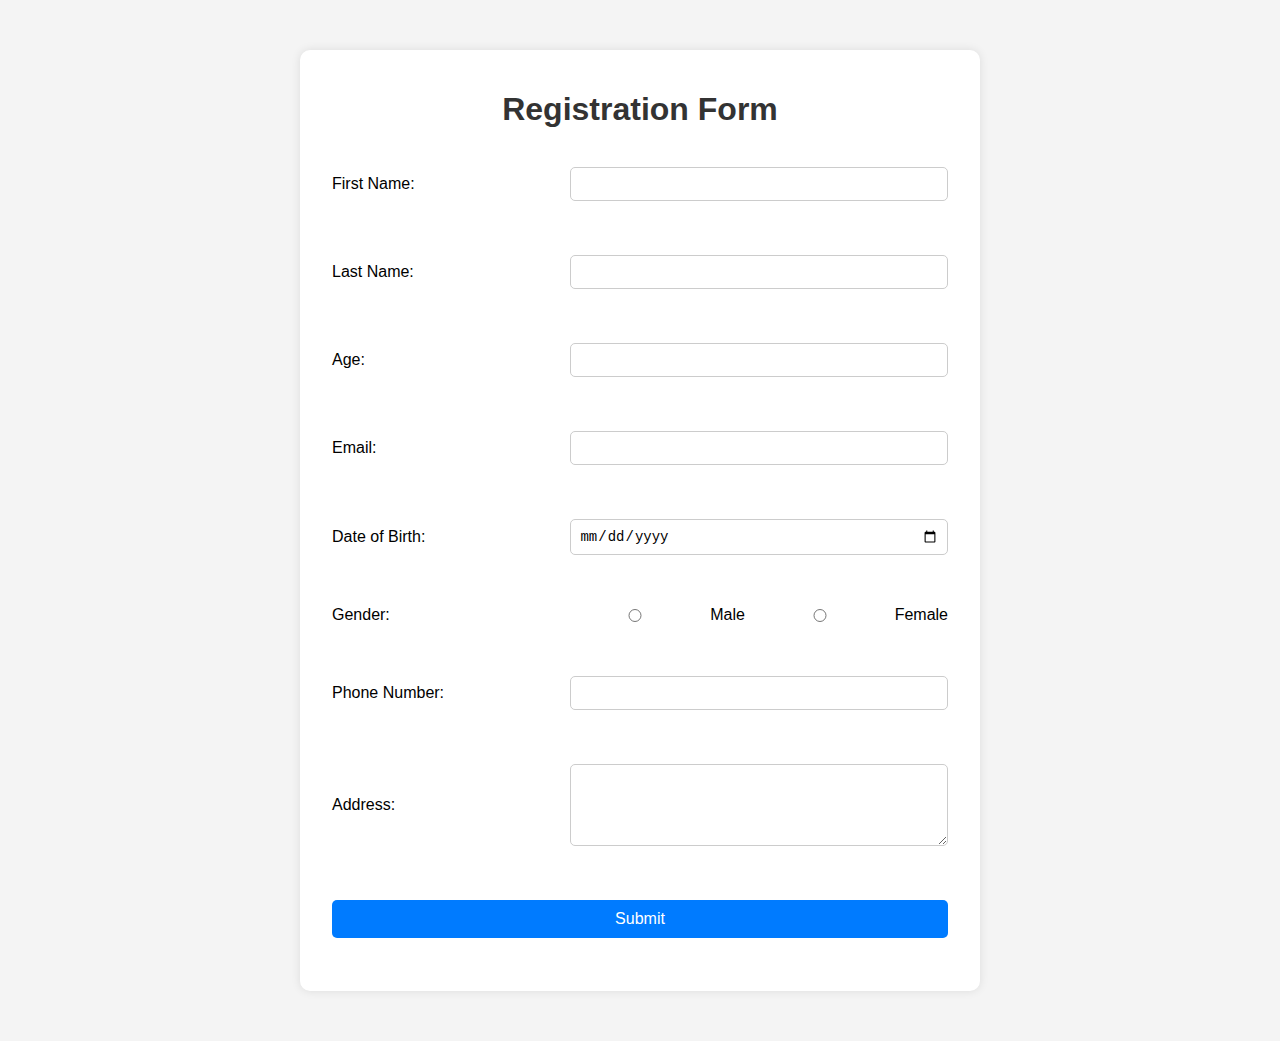
<file: index.html>
<html lang="en">
<head>
    <meta charset="UTF-8">
    <meta name="viewport" content="width=device-width, initial-scale=1.0">
    <title>Registration Form</title>
    <link rel="stylesheet" href="styles.css"> 
</head>
<body>
    <div class="container">
        <h1>Registration Form</h1>
        <form id="registrationForm">
            <table>
                <tr>
                    <td>First Name:</td>
                    <td><input type="text" id="firstName"></td>
                </tr>
                <tr><td></td><td><span class="error" id="firstNameError"></span></td></tr>

                <tr>
                    <td>Last Name:</td>
                    <td><input type="text" id="lastName"></td>
                </tr>
                <tr><td></td><td><span class="error" id="lastNameError"></span></td></tr>

                <tr>
                    <td>Age:</td>
                    <td><input type="number" id="age"></td>
                </tr>
                <tr><td></td><td><span class="error" id="ageError"></span></td></tr>

                <tr>
                    <td>Email:</td>
                    <td><input type="email" id="email"></td>
                </tr>
                <tr><td></td><td><span class="error" id="emailError"></span></td></tr>

                <tr>
                    <td>Date of Birth:</td>
                    <td><input type="date" id="dob"></td>
                </tr>
                <tr><td></td><td><span class="error" id="dobError"></span></td></tr>

                <tr>
                    <td>Gender:</td>
                    <td class="gender-container">
                        <input type="radio" name="gender" value="Male"> Male
                        <input type="radio" name="gender" value="Female"> Female
                    </td>
                </tr>
                <tr><td></td><td><span class="error" id="genderError"></span></td></tr>

                <tr>
                    <td>Phone Number:</td>
                    <td><input type="tel" id="phone"></td>
                </tr>
                <tr><td></td><td><span class="error" id="phoneError"></span></td></tr>

                <tr>
                    <td>Address:</td>
                    <td><textarea rows="4" id="address"></textarea></td>
                </tr>
                <tr><td></td><td><span class="error" id="addressError"></span></td></tr>

                <tr>
                    <td colspan="2"><button type="submit">Submit</button></td>
                </tr>
            </table>
        </form>
    </div>

    <script src="script.js"></script> 
</body>
</html>
</file>
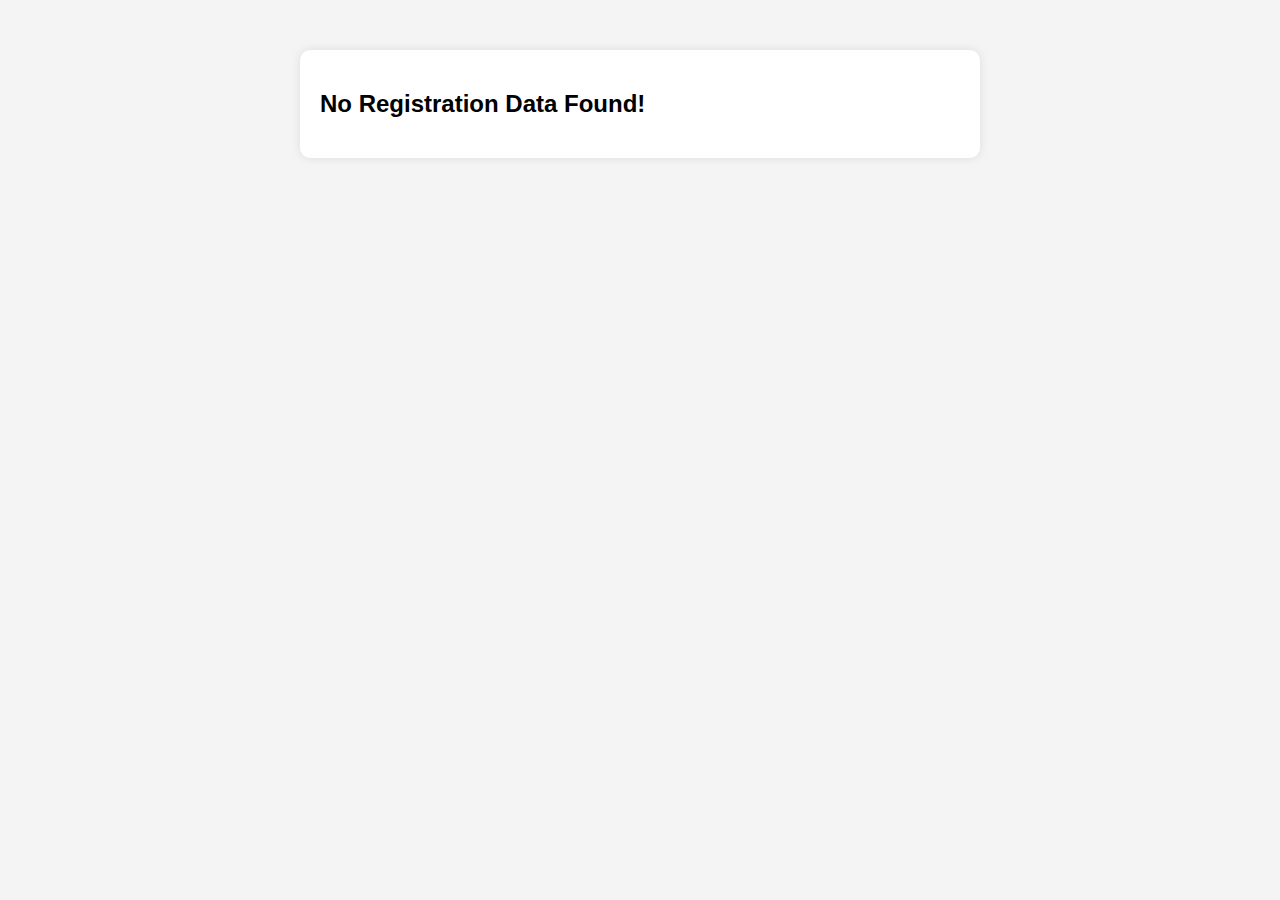
<file: result.html>
<html lang="en">
<head>
    <meta charset="UTF-8">
    <meta name="viewport" content="width=device-width, initial-scale=1.0">
    <title>Registration Details</title>
    <link rel="stylesheet" href="styles.css"> 
</head>
<style>
    .result-table {
    width: 100%;
    border-collapse: collapse;
    margin-top: 20px;
}

.result-table th, .result-table td {
    border: 1px solid #ccc;
    padding: 10px;
    text-align: left;
}

.result-table th {
    background-color: #007bff;
    color: white;
}

.result-table tr:nth-child(even) {
    background-color: #f2f2f2;
}

button {
    display: block;
    width: 100%;
    margin-top: 20px;
    padding: 10px;
    background-color: #007bff;
    color: white;
    border: none;
    font-size: 16px;
    cursor: pointer;
    border-radius: 5px;
}

button:hover {
    background-color: #0056b3;
}

</style>
<body>
    <div class="container">
        <h1>Registration Details</h1>

        <table class="result-table">
            <tr>
                <th>Field</th>
                <th>Details</th>
            </tr>
            <tr>
                <td><strong>First Name:</strong></td>
                <td id="resultFirstName"></td>
            </tr>
            <tr>
                <td><strong>Last Name:</strong></td>
                <td id="resultLastName"></td>
            </tr>
            <tr>
                <td><strong>Age:</strong></td>
                <td id="resultAge"></td>
            </tr>
            <tr>
                <td><strong>Email:</strong></td>
                <td id="resultEmail"></td>
            </tr>
            <tr>
                <td><strong>Date of Birth:</strong></td>
                <td id="resultDob"></td>
            </tr>
            <tr>
                <td><strong>Gender:</strong></td>
                <td id="resultGender"></td>
            </tr>
            <tr>
                <td><strong>Phone Number:</strong></td>
                <td id="resultPhone"></td>
            </tr>
            <tr>
                <td><strong>Address:</strong></td>
                <td id="resultAddress"></td>
            </tr>
        </table>

        <button onclick="goBack()">Go Back</button>
    </div>

    <script>
       
        let formData = JSON.parse(localStorage.getItem("formData"));

        if (formData) {
            document.getElementById("resultFirstName").textContent = formData.firstName;
            document.getElementById("resultLastName").textContent = formData.lastName;
            document.getElementById("resultAge").textContent = formData.age;
            document.getElementById("resultEmail").textContent = formData.email;
            document.getElementById("resultDob").textContent = formData.dob;
            document.getElementById("resultGender").textContent = formData.gender;
            document.getElementById("resultPhone").textContent = formData.phone;
            document.getElementById("resultAddress").textContent = formData.address;
        } else {
            document.querySelector(".container").innerHTML = "<h2>No Registration Data Found!</h2>";
        }

        function goBack() {
            window.location.href = "index.html"; 
        }
    </script>
</body>
</html>
</file>
<file: styles.css>
body {
    font-family: Arial, sans-serif;
    background-color: #f4f4f4;
    margin: 0;
    padding: 0;
}

.container {
    width: 50%;
    background: white;
    padding: 20px;
    border-radius: 10px;
    box-shadow: 0px 0px 10px rgba(0, 0, 0, 0.1);
    margin: 50px auto;
}

h1 {
    text-align: center;
    color: #333;
}

table {
    width: 100%;
}

td {
    padding: 10px;
}

input, textarea, button {
    width: 100%;
    padding: 8px;
    margin: 5px 0;
    border: 1px solid #ccc;
    border-radius: 5px;
    font-size: 14px;
}

input:focus, textarea:focus {
    border-color: #007bff;
    outline: none;
}

.error {
    color: red;
    font-size: 12px;
}

button {
    background-color: #007bff;
    color: white;
    border: none;
    padding: 10px;
    cursor: pointer;
    font-size: 16px;
    border-radius: 5px;
}

button:hover {
    background-color: #0056b3;
}

.gender-container {
    display: flex;
    align-items: center;
    gap: 10px;
}
</file>
